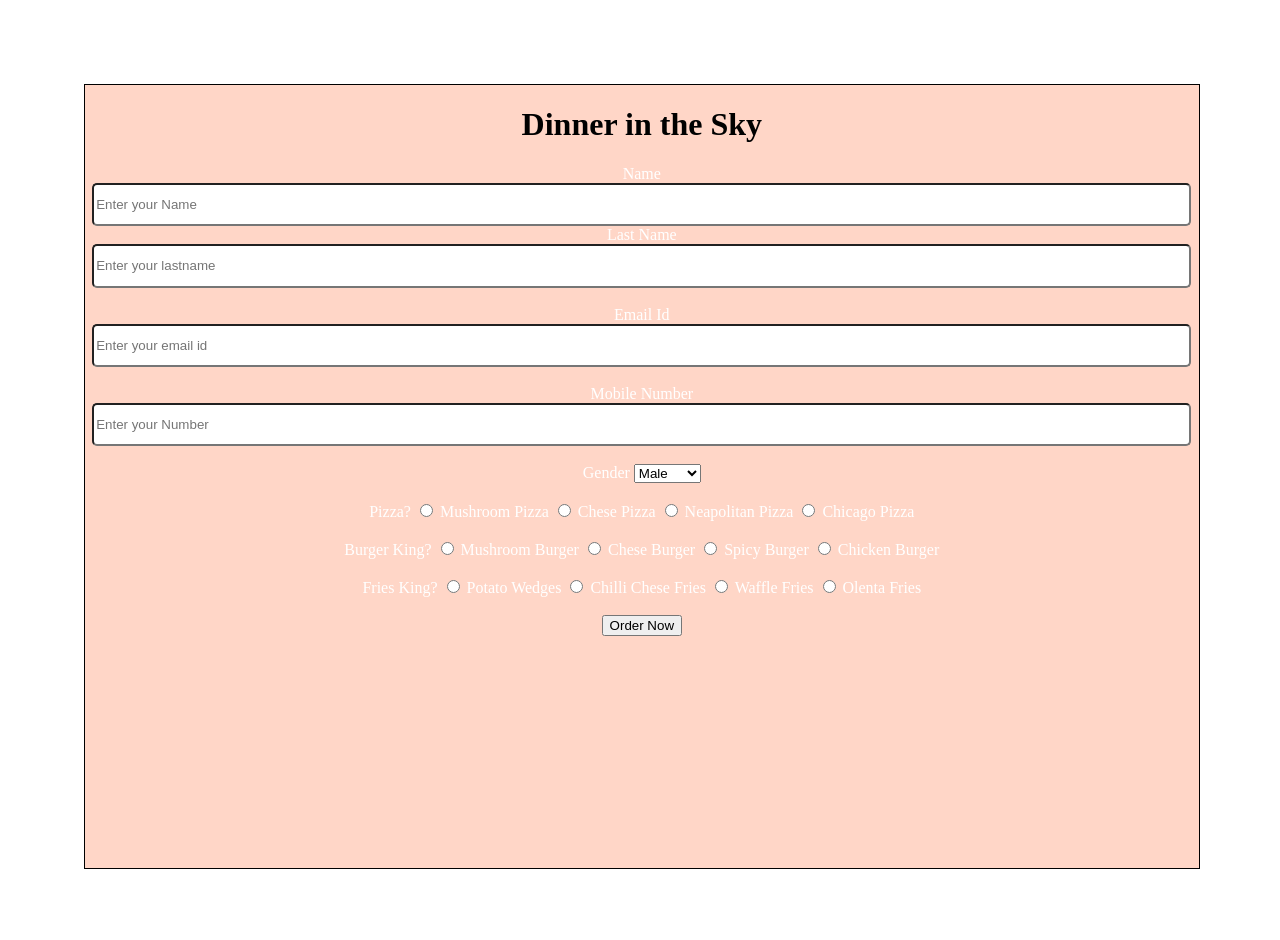
<file: index.html>
<!DOCTYPE html>
<html lang="en">

<head>
    <title>Document</title>
    <style>
        body {
            margin: 0;

        }

        #pp {
            width: 100%;
            height: 100vh;
            background-image: url(https://png.pngtree.com/thumb_back/fh260/background/20201009/pngtree-dark-green-cyan-paper-cut-minimalist-background-for-brochure-poster-banner-image_405384.jpg);
            padding: 20px;
        }

        #mm {
            border: 1px solid black;
            width: 87%;
            height: 87vh;
            background-color: rgba(255, 68, 0, 0.219);
            margin: 5%;
            text-align: center;
            color: white;
        }

        form .box {
            width: 98%;
            height: 2.8em;
            position: relative;
            bottom: 10px;
            bottom: 0;
            border-radius: 5px;
        }
    </style>
</head>

<body>
    <div id="pp">
        <div id="mm">

            <h1 style="color: black;">Dinner in the Sky</h1>
            <form>
                <label>Name</label>
                <input type="text" name="name" placeholder="Enter your Name" required minlength="3" pattern="a-zA-Z"
                    class="box" />
                <label>Last Name</label>
                <input type="text" name="lastname" placeholder="Enter your lastname" pattern="a-z" class="box">
                </label><br><br>
                <label>Email Id</label>
                <input type="Email Id" pattern="@gmail.com" placeholder="Enter your email id" class="box"><br><br>
                <label>Mobile Number</label>
                <input type="digit" pattern="(0-9)" placeholder="Enter your Number" required minlength="10"
                    maxlength="10" class="box"><br><br>
                <label for="Selector">Gender</label>
                <select id="selection">
                    <option value="car">Male</option>
                    <option value="bike">Female</option>
                    <option value="bycicle">Other</option><br><br>

                </select><br><br>
                <div>
                    <label>Pizza?</label>
                    <input type="radio" name="Pizza">
                    <label>Mushroom Pizza</label>
                    <input type="radio" name="Pizza">
                    <label>Chese Pizza</label>
                    <input type="radio" name="Pizza">
                    <label>Neapolitan Pizza</label>
                    <input type="radio" name="Pizza">
                    <label>Chicago Pizza</label><br><br>
                        <label>Burger King?</label>
                        <input type="radio" name="Pizza">
                        <label>Mushroom Burger</label>
                        <input type="radio" name="Pizza">
                        <label>Chese Burger</label>
                        <input type="radio" name="Pizza">
                        <label>Spicy Burger</label>
                        <input type="radio" name="Pizza">
                        <label>Chicken Burger</label><br><br>
                        <label>Fries King?</label>
                        <input type="radio" name="Pizza">
                        <label>Potato Wedges</label>
                        <input type="radio" name="Pizza">
                        <label>Chilli Chese Fries</label>
                        <input type="radio" name="Pizza">
                        <label>Waffle Fries</label>
                        <input type="radio" name="Pizza">
                        <label>Olenta Fries</label><br><br>
                        <button style="color: black;">Order Now</button>

                </div>
            </form>
        </div>
    </div>

</body>

</html>
</file>
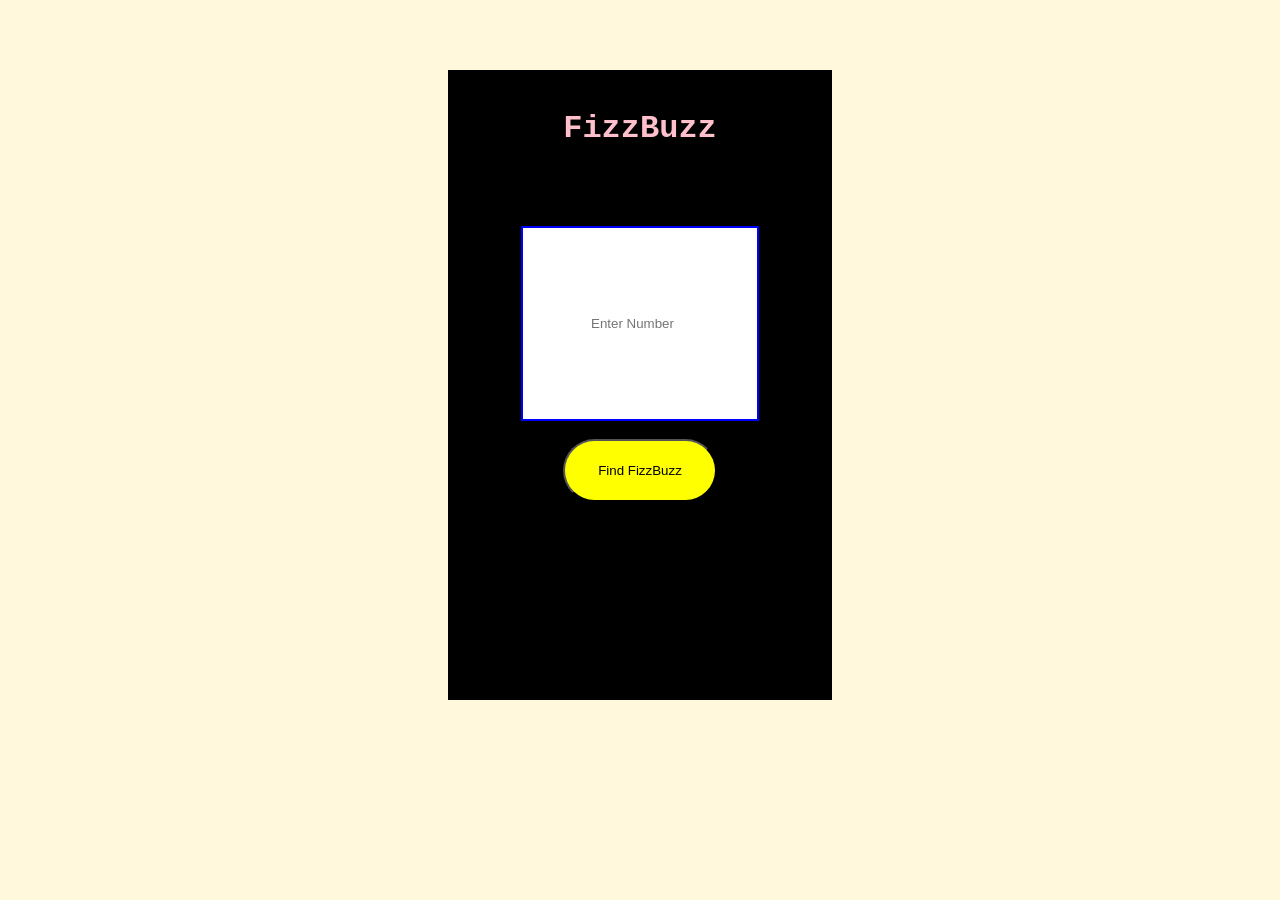
<file: Buzzfizz.html>
<!DOCTYPE html>
<html lang="en">
<head>
    <meta charset="UTF-8">
    <meta http-equiv="X-UA-Compatible" content="IE=edge">
    <meta name="viewport" content="width=device-width, initial-scale=1.0">
    <title>FizzBuzz</title>
    <style>
        body{
            background-color:cornsilk;
        }
        #main{
            width: 30vw;
            height: 70vh;
            background: black;
            display: block;
            align-items: center;
            justify-content: center;
            margin: auto;
            margin-top: 70px;
            text-align: center;
        }
        input{
            width: 60%;
            height: 30%;
            text-align: center;
            border: 2px solid blue;
            box-shadow: darkgray;
        }
        button{
            width: 40%;
            height: 10%;
            border-radius: 50px;
            background: yellow;
            cursor: pointer;
        }
        h1{
            font-family: 'Courier New', Courier, monospace;
            color: pink;
            padding: 40px;
        }
    </style>
</head>
<body>
    <div id="main"> 
    <h1>FizzBuzz</h1><br>
   
    <input type="number" aria-label="number" value="" id="b1" placeholder="Enter Number"/>
    <br><br>
    <button onclick="fizzbuzz()" id="i1">Find FizzBuzz</button>
</div>
<p id="result"></p>

    <script>
        function fizzbuzz(){
            let n = document.getElementById("b1").value;
            if(n == "")
                alert("enter n numbers to generate FizzBuzz series")
                else
            for(i=1; i<=n; i++){
                var li_ref = document.createElement("LI");
                li_ref.innerText = i;
                if(i%3 == 0 && i%5 == 0)
                li_ref.innerText = "FizzBuzz";
                else if(i%3 == 0)
                li_ref.innerText = "Fizz";
                else if (i%5 == 0)
                li_ref.innerText = "Buzz";
                else
                li_ref.innerText = i;
                let result_ref = document.getElementById("result");
                result_ref.appendChild(li_ref);
            }   
        }
    </script>
    
</body>
</html>
</file>
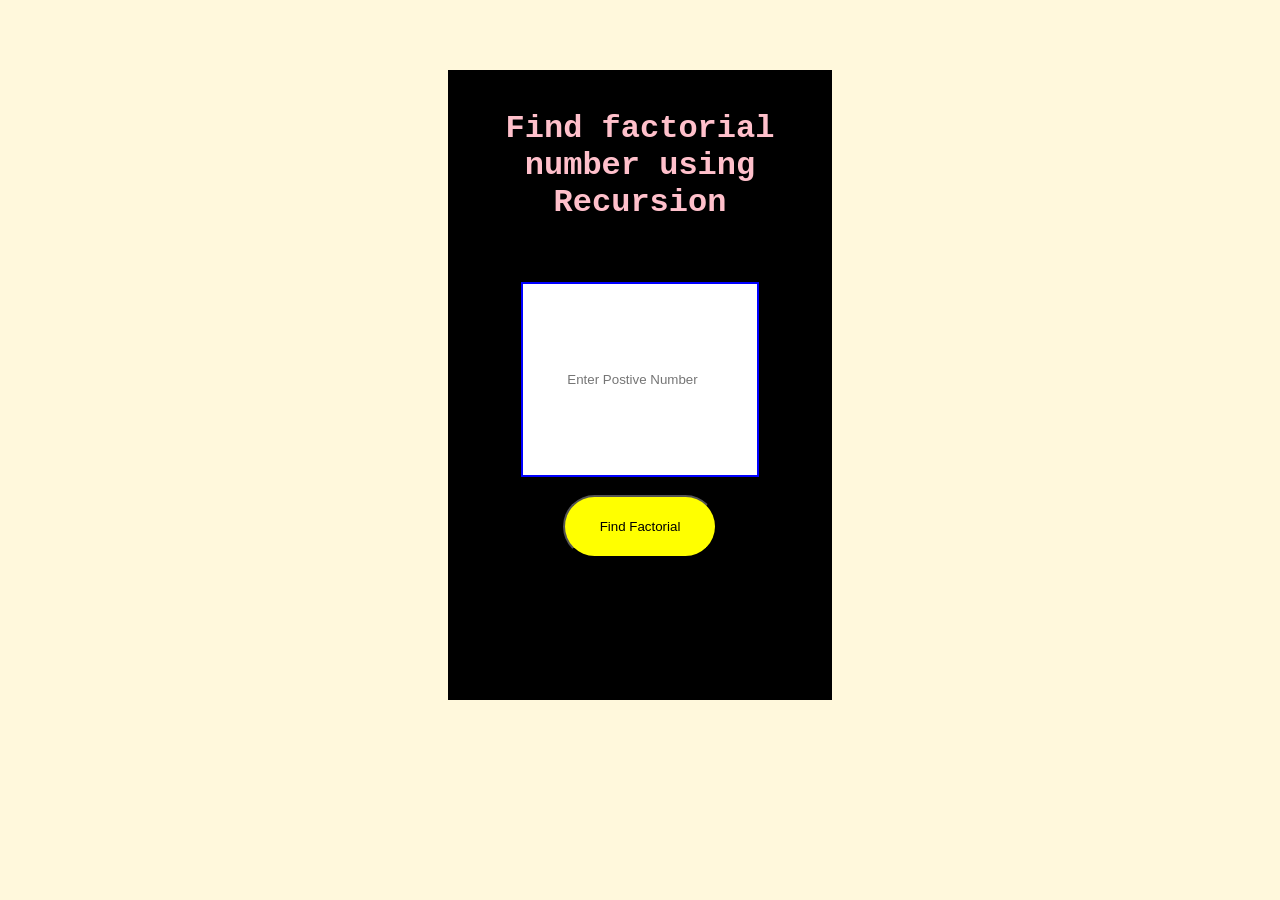
<file: factorial.html>
<!DOCTYPE html>
<html lang="en">
<head>
    <meta charset="UTF-8">
    <meta http-equiv="X-UA-Compatible" content="IE=edge">
    <meta name="viewport" content="width=device-width, initial-scale=1.0">
    <title>Factorial</title>
    <style>
       body{
            background-color:cornsilk;
        }
        #main{
            width: 30vw;
            height: 70vh;
            background: black;
            display: block;
            align-items: center;
            justify-content: center;
            margin: auto;
            margin-top: 70px;
            text-align: center;
        }
        input{
            width: 60%;
            height: 30%;
            text-align: center;
            border: 2px solid blue;
            box-shadow: darkgray;
        }
        button{
            width: 40%;
            height: 10%;
            border-radius: 50px;
            background: yellow;
            cursor: pointer;
        }
        h1{
            font-family: 'Courier New', Courier, monospace;
            color: pink;
            padding: 40px;
        }
    </style>
</head>
<body>
    <div id="main">
    <h1>Find factorial number using Recursion</h1>
    
    <input type="number" aria-label="number" value="" id="b1" placeholder="Enter Postive Number"/><br />
    <br>
    <button onclick="fact()">Find Factorial</button>
    <p id="result"></p>
</div>
    
    <script>
        function factorial(x){
            if(x == 0)
            return  1;
            else
            return x * factorial(x - 1);
        }
        function fact(){
            var n = document.getElementById("b1").value;
            if(n == "")
            alert("Enter any postive number")
            else if(n >= 0)
            {      
            const output = factorial(n);
            document.getElementById("result").innerText = output;
        }
        }
    </script>
    
</body>
</html>
</file>
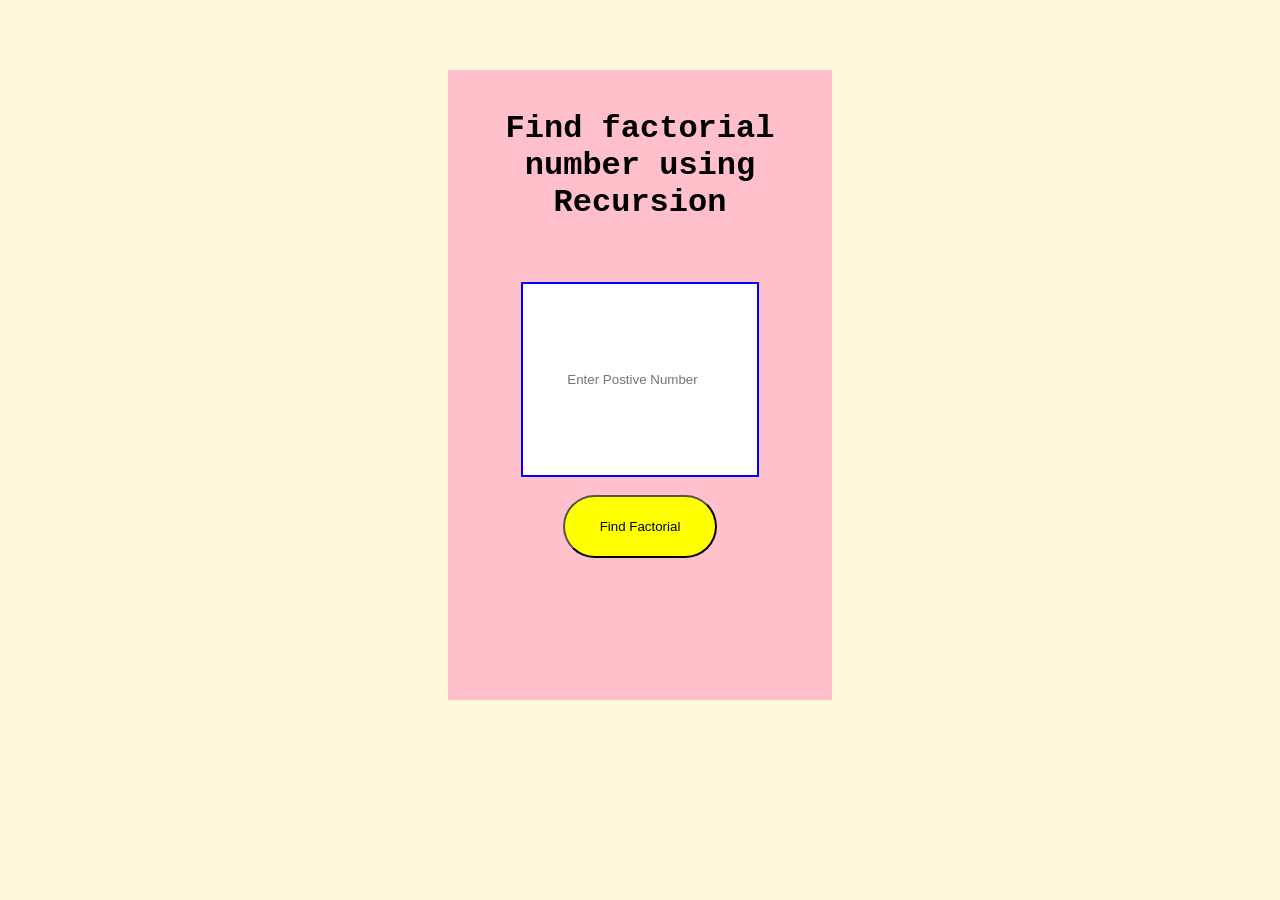
<file: factorial1.html>
<!DOCTYPE html>
<html lang="en">
<head>
    <meta charset="UTF-8">
    <meta http-equiv="X-UA-Compatible" content="IE=edge">
    <meta name="viewport" content="width=device-width, initial-scale=1.0">
    <title>Factorial</title>
    <style>
       body{
            background-color:cornsilk;
        }
        #main{
            width: 30vw;
            height: 70vh;
            background: pink;
            display: block;
            align-items: center;
            justify-content: center;
            margin: auto;
            margin-top: 70px;
            text-align: center;
        }
        input{
            width: 60%;
            height: 30%;
            text-align: center;
            border: 2px solid blue;
            box-shadow: darkgray;
        }
        button{
            width: 40%;
            height: 10%;
            border-radius: 50px;
            background: yellow;
            cursor: pointer;
        }
        h1{
            font-family: 'Courier New', Courier, monospace;
            color: black;
            padding: 40px;
        }
    </style>
</head>
<body>
    <div id="main">
    <h1>Find factorial number using Recursion</h1>
    
    <input type="number" aria-label="number" value="" id="b1" placeholder="Enter Postive Number"/><br />
    <br>
    <button onclick="fact()">Find Factorial</button>
    <p id="result"></p>
</div>
    
    <script>
        function factorial(x){
            if(x == 0)
            return  1;
            else
            return x * factorial(x - 1);
        }
        function fact(){
            var n = document.getElementById("b1").value;
            if(n == "")
            alert("Enter any postive number")
            else if(n >= 0)
            {      
            const output = factorial(n);
            document.getElementById("result").innerText = output;
        }
        }
    </script>
    
</body>
</html>
</file>
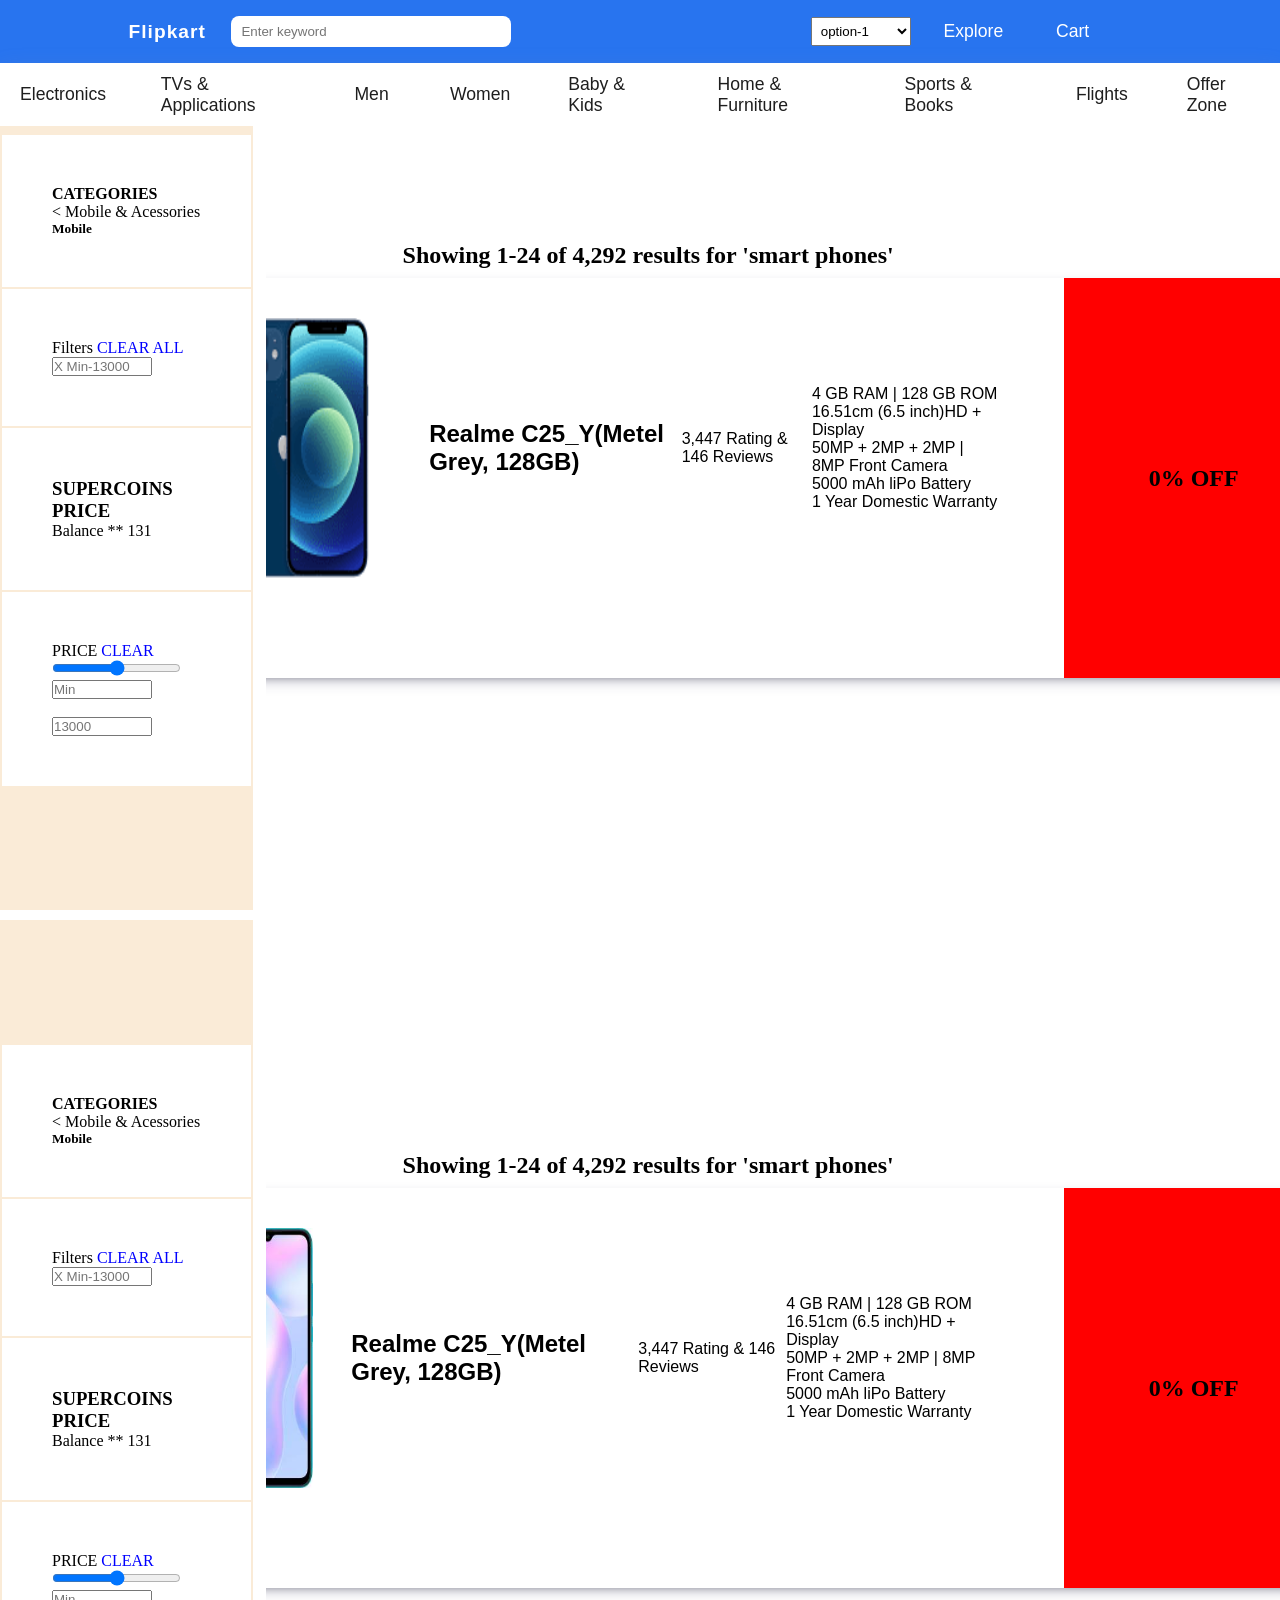
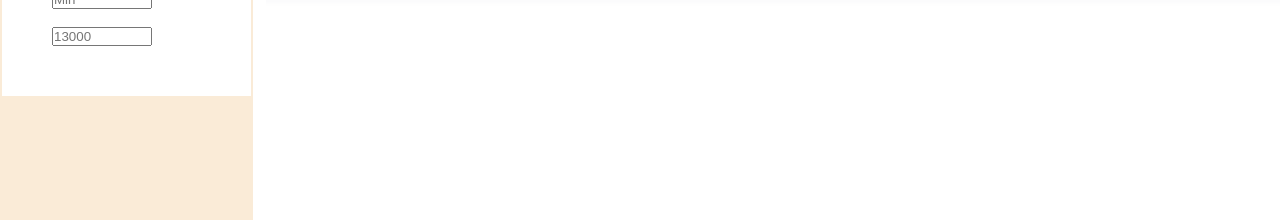
<file: flipcart.html>
<!DOCTYPE html>
<html lang="en">

<head>
    <meta charset="UTF-8">
    <meta http-equiv="X-UA-Compatible" content="IE=edge">
    <meta name="viewport" content="width=device-width, initial-scale=1.0">
    <title>Flipkart Clone</title>
    <link rel="stylesheet" href="style1.css">
</head>

<body>
    <nav class="navbar">
        <div class="nav-top">

            <div class="top-left">
                <h2 class="logo">Flipkart</h2>
                <input placeholder="Enter keyword" class="search">
            </div>
            <div class="top-right">
                <select class="dropdown">
                    <option>option-1</option>
                    <option>option-3</option>
                    <option>option-2</option>
                </select>
                <a href="#" class="link">Explore</a>
                <a href="#" class="link">Cart</a>
            </div>

        </div>
        <div class="nav-bottom">
            <a href="#" class="link_">Electronics</a>
            <a href="#" class="link_">TVs & Applications</a>
            <a href="#" class="link_">Men</a>
            <a href="#" class="link_">Women</a>
            <a href="#" class="link_">Baby & Kids</a>
            <a href="#" class="link_">Home & Furniture</a>
            <a href="#" class="link_">Sports & Books</a>
            <a href="#" class="link_">Flights</a>
            <a href="#" class="link_">Offer Zone</a>
        </div>
    </nav>
    <div class="container">
        <div class="ctn-left">

            <table class="placeholders">
                <tr>
                    <td>
                        <h4>CATEGORIES</h4>
                        <p>
                            < Mobile & Acessories</p>
                                <h5>Mobile</h5>

                    </td>
                </tr>
                <tr>
                    <td>
                        <label for="test_">Filters</label>
                        <span>CLEAR ALL</span><br>
                        <input class="input1" type="text" class="test_" placeholder="X Min-13000">
                    </td>
                </tr>
                <tr>
                    <td>

                        <h3>SUPERCOINS PRICE</h3>
                        <p>Balance ** 131</p>
                    </td>
                </tr>
                <tr>
                    <td>
                        <label for="test_">PRICE <span>CLEAR</span></label>
                        <br>
                        <input type="range" class="box">
                        <input class="input1" type="text" placeholder="Min"><br>
                        <input class="input1" type="text" placeholder="13000">
                    </td>
                </tr>
            </table>


        </div>
        <div class="ctn-right">
            <h2 class="hh">Showing 1-24 of 4,292 results for 'smart phones'</h2>
            <div class="item-ctn">
                <div class="item-left">
                    <img src="[data-uri]"
                        height="80%">
                    <div class="description-ctn">
                        <h2 class="desc">Realme C25_Y(Metel Grey, 128GB)</h2>
                        <p>3,447 Rating & 146 Reviews</p>
                        <ul>
                            <li>4 GB RAM | 128 GB ROM</li>
                            <li>16.51cm (6.5 inch)HD + Display</li>
                            <li>50MP + 2MP + 2MP | 8MP Front Camera</li>
                            <li>5000 mAh liPo Battery</li>
                            <li>1 Year Domestic Warranty </li>
                        </ul>

                    </div>
                </div>
                <div class="item-right">
                    <h2 class="offers">0% OFF</h2>
                </div>
            </div>

        </div>

    </div>
    <nav class="navbar">
        <div class="nav-top">

            <div class="top-left">
                <h2 class="logo">Flipkart</h2>
                <input placeholder="Enter keyword" class="search">
            </div>
            <div class="top-right">
                <select class="dropdown">
                    <option>option-1</option>
                    <option>option-3</option>
                    <option>option-2</option>
                </select>
                <a href="#" class="link">Explore</a>
                <a href="#" class="link">Cart</a>
            </div>

        </div>
        <div class="nav-bottom">
            <a href="#" class="link_">Electronics</a>
            <a href="#" class="link_">TVs & Applications</a>
            <a href="#" class="link_">Men</a>
            <a href="#" class="link_">Women</a>
            <a href="#" class="link_">Baby & Kids</a>
            <a href="#" class="link_">Home & Furniture</a>
            <a href="#" class="link_">Sports & Books</a>
            <a href="#" class="link_">Flights</a>
            <a href="#" class="link_">Offer Zone</a>
        </div>
    </nav>
    <div class="container">
        <div class="ctn-left">

            <table class="placeholders">
                <tr>
                    <td>
                        <h4>CATEGORIES</h4>
                        <p>
                            < Mobile & Acessories</p>
                                <h5>Mobile</h5>

                    </td>
                </tr>
                <tr>
                    <td>
                        <label for="test_">Filters</label>
                        <span>CLEAR ALL</span><br>
                        <input class="input1" type="text" class="test_" placeholder="X Min-13000">
                    </td>
                </tr>
                <tr>
                    <td>

                        <h3>SUPERCOINS PRICE</h3>
                        <p>Balance ** 131</p>
                    </td>
                </tr>
                <tr>
                    <td>
                        <label for="test_">PRICE <span>CLEAR</span></label>
                        <br>
                        <input type="range" class="box">
                        <input class="input1" type="text" placeholder="Min"><br>
                        <input class="input1" type="text" placeholder="13000">
                    </td>
                </tr>
            </table>


        </div>
        <div class="ctn-right">
            <h2 class="hh">Showing 1-24 of 4,292 results for 'smart phones'</h2>
            <div class="item-ctn">
                <div class="item-left">
                    <img src="redmi.jpeg" height="80%">
                    <div class="description-ctn">
                        <h2 class="desc">Realme C25_Y(Metel Grey, 128GB)</h2>
                        <p>3,447 Rating & 146 Reviews</p>
                        <ul>
                            <li>4 GB RAM | 128 GB ROM</li>
                            <li>16.51cm (6.5 inch)HD + Display</li>
                            <li>50MP + 2MP + 2MP | 8MP Front Camera</li>
                            <li>5000 mAh liPo Battery</li>
                            <li>1 Year Domestic Warranty </li>
                        </ul>

                    </div>
                </div>
                <div class="item-right">
                    <h2 class="offers">0% OFF</h2>
                </div>
            </div>

        </div>
    </div>
    <!-- <nav class="navbar">
        <div class="nav-top">

            <div class="top-left">
                <h2 class="logo">Flipkart</h2>
                <input placeholder="Enter keyword" class="search">
            </div>
            <div class="top-right">
                <select class="dropdown">
                    <option>option-1</option>
                    <option>option-3</option>
                    <option>option-2</option>
                </select>
                <a href="#" class="link">Explore</a>
                <a href="#" class="link">Cart</a>
            </div>

        </div>
        <div class="nav-bottom">
            <a href="#" class="link_">Electronics</a>
            <a href="#" class="link_">TVs & Applications</a>
            <a href="#" class="link_">Men</a>
            <a href="#" class="link_">Women</a>
            <a href="#" class="link_">Baby & Kids</a>
            <a href="#" class="link_">Home & Furniture</a>
            <a href="#" class="link_">Sports & Books</a>
            <a href="#" class="link_">Flights</a>
            <a href="#" class="link_">Offer Zone</a>
        </div>
    </nav>
    <div class="container">
        <div class="ctn-left">

            <table class="placeholders">
                <tr>
                    <td>
                        <h4>CATEGORIES</h4>
                        <p>
                            < Mobile & Acessories</p>
                                <h5>Mobile</h5>

                    </td>
                </tr>
                <tr>
                    <td>
                        <label for="test_">Filters</label>
                        <span>CLEAR ALL</span><br>
                        <input class="input1" type="text" class="test_" placeholder="X Min-13000">
                    </td>
                </tr>
                <tr>
                    <td>

                        <h3>SUPERCOINS PRICE</h3>
                        <p>Balance ** 131</p>
                    </td>
                </tr>
                <tr>
                    <td>
                        <label for="test_">PRICE <span>CLEAR</span></label>
                        <br>
                        <input type="range" class="box">
                        <input class="input1" type="text" placeholder="Min"><br>
                        <input class="input1" type="text" placeholder="13000">
                    </td>
                </tr>
            </table>


        </div>
        <div class="ctn-right">
            <h2 class="hh">Showing 1-24 of 4,292 results for 'smart phones'</h2>
            <div class="item-ctn">
                <div class="item-left">
                    <img src="realme.jpeg" height="80%">
                    <div class="description-ctn">
                        <h2 class="desc">Realme C25_Y(Metel Grey, 128GB)</h2>
                        <p>3,447 Rating & 146 Reviews</p>
                        <ul>
                            <li>4 GB RAM | 128 GB ROM</li>
                            <li>16.51cm (6.5 inch)HD + Display</li>
                            <li>50MP + 2MP + 2MP | 8MP Front Camera</li>
                            <li>5000 mAh liPo Battery</li>
                            <li>1 Year Domestic Warranty </li>
                        </ul>

                    </div>
                </div>
                <div class="item-right">
                    <h2 class="offers">0% OFF</h2>
                </div>
            </div>

        </div>
    </div> -->
</body>

</html>
</file>
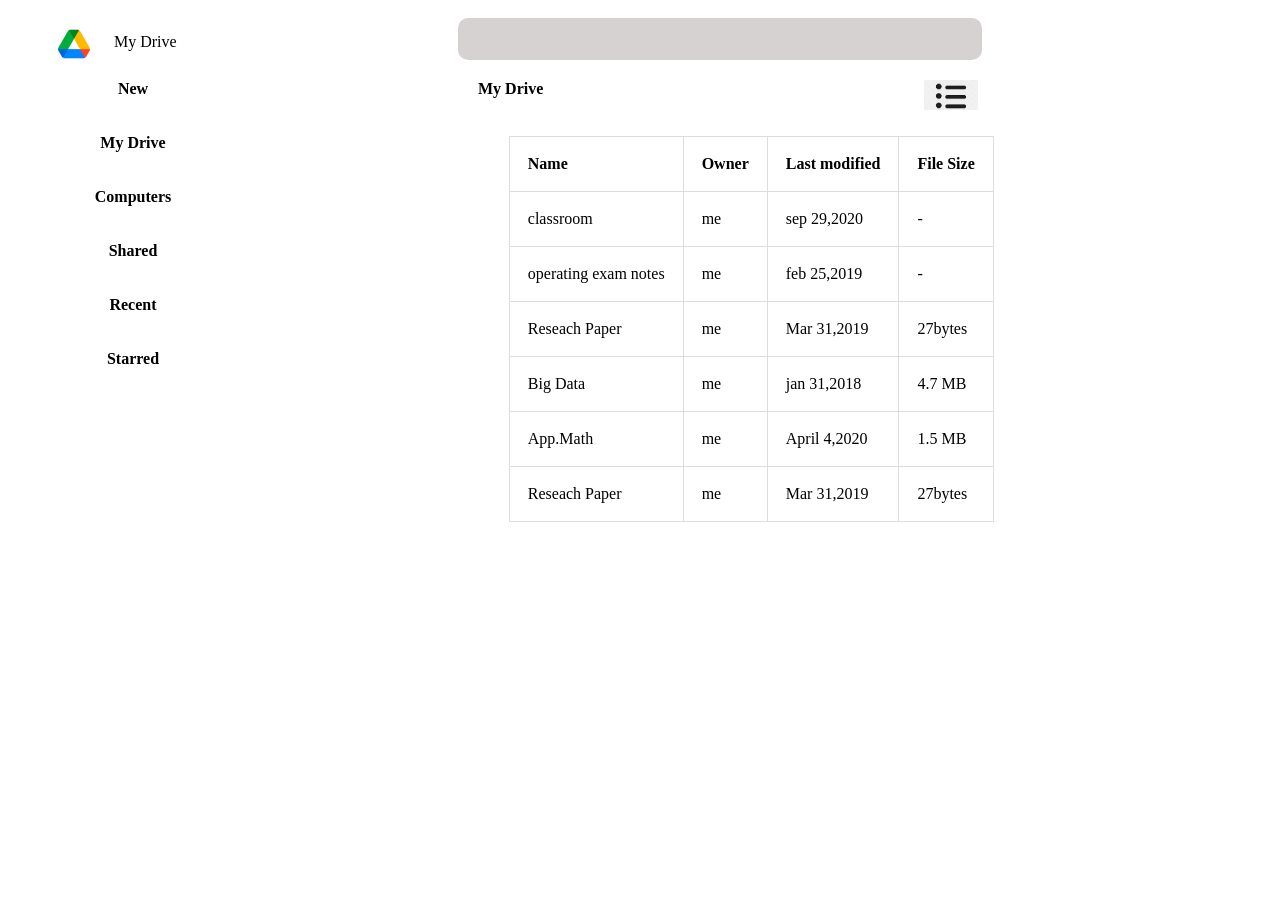
<file: googleD.html>
<!DOCTYPE html>
<html lang="en">
<head>
    <meta charset="UTF-8">
    <meta http-equiv="X-UA-Compatible" content="IE=edge">
    <meta name="viewport" content="width=device-width, initial-scale=1.0">
    <title>Document</title>
    
    <link rel="stylesheet" href="https://pro.fontawesome.com/releases/v5.10.0/css/all.css"
    integrity="sha384-AYmEC3Yw5cVb3ZcuHtOA93w35dYTsvhLPVnYs9eStHfGJvOvKxVfELGroGkvsg+p" crossorigin="anonymous" />

    <link href="index.css" rel="stylesheet">
    
</head>
<body>
   
<div class="container">
    <div class="side_nav">
        <div class="drive">
            <img src="google-drive (2).png">
        <div class="text">My Drive</div>
        </div>
        <div class="new contents"> New </div>
        <div class="My_drive contents"> My Drive</div>
        <div class="computers contents"> Computers</div>
        <div class="shared contents">Shared </div>
        <div class="recent contents">Recent</div>
        <div class="stared contents">Starred</div>
        <div class="storage">
            <span class="material-icons-outlined">
            </span>
        </div>
    </hr>
    </div>
    <div class="nav">
        <input id="input">
       <div class="gdrive"><span id="text">My Drive</span>
<img src="[data-uri]" id="btn">
</div>
 
     </div>
    
 <div class="content_show d-none " id ="grid">
        <div class="card">card 1</div>
        <div class="card">card 2</div>
        <div class="card">card 3</div>
        <div class="card">card 4</div>
        <div class="card">card 5</div>
        <div class="card">card 6</div>
        <div class="card">card 7</div>
        <div class="card">card 8</div>

</div> 
    <div class="content_list " id="card"> 
      
         <table>
            <tr>
                <th>Name</th>
                <th>Owner</th>
                <th>Last modified</th>
                <th>File Size</th>
            </tr>
            <tr>
                <td>classroom</td>
                <td>me</td>
                <td>sep 29,2020</td>
                <td>-</td>
            </tr>
            <tr>
                <td>operating exam notes</td>
                <td>me</td>
                <td>feb 25,2019</td>
                <td>-</td>
            </tr>
            <tr>
                <td>Reseach Paper</td>
                <td>me</td>
                <td>Mar 31,2019</td>
                <td>27bytes</td>
            </tr>
            <tr>
                <td>Big Data</td>
                <td>me</td>
                <td>jan 31,2018</td>
                <td>4.7 MB</td>
            </tr>
            <tr>
                <td>App.Math</td>
                <td>me</td>
                <td>April 4,2020</td>
                <td>1.5 MB</td>
            </tr>
            <tr>
                <td>Reseach Paper</td>
                <td>me</td>
                <td>Mar 31,2019</td>
                <td>27bytes</td>
            </tr>
            
        </table>
    </div>
 

 </div> 







    <script src="index.js"></script>
</body>
</html>
</file>
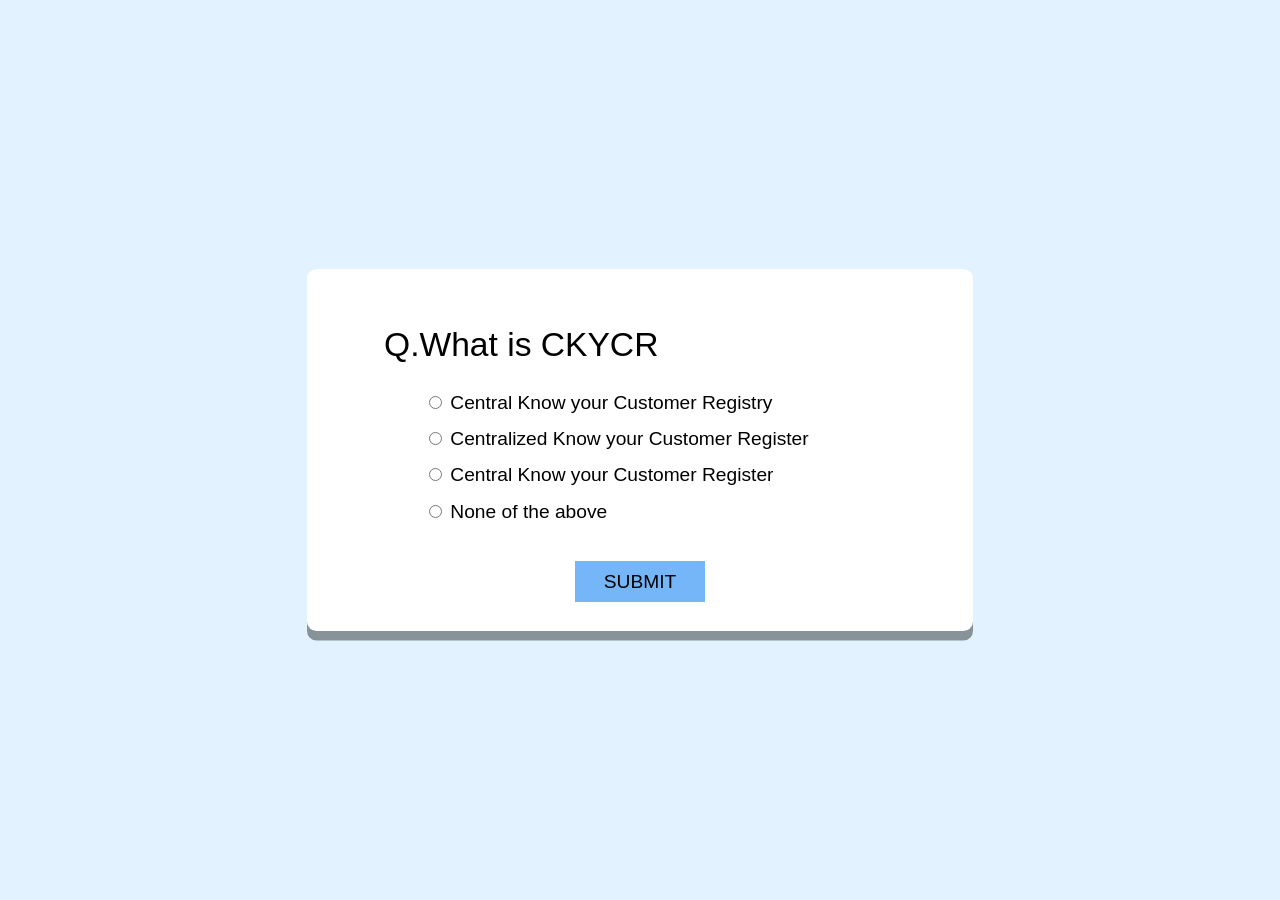
<file: kycgame.html>
<!DOCTYPE html>
<html lang="en">

<head>
    <meta charset="UTF-8">
    <meta http-equiv="X-UA-Compatible" content="IE=edge">
    <meta name="viewport" content="width=device-width, initial-scale=1.0">
    <title>Document</title>
    <link rel="stylesheet" href="kycgame.css">
</head>

<body>
    <div class="container">
        <div class="main">
            <h2 class="question">1. What type of Questions</h2>
            <ul>
                <li>
                    <input type="radio" class="input1" name="option" id="ans1">
                    <label for="" id="option1">Answer option1</label>
                </li>
                <li>
                    <input type="radio" class="input1" name="option" id="ans2">
                    <label for="" id="option2">Answer option1</label>
                </li>
                <li>
                    <input type="radio" class="input1" name="option" id="ans3">
                    <label for="" id="option3">Answer option1</label>
                </li>
                <li>
                    <input type="radio" class="input1" name="option" id="ans4">
                    <label for="" id="option4">Answer option1</label>
                </li>
                </ul>
            <button id="submit">Submit</button>
            <div id="inner" class="inner1"></div>
        </div>
    </div>

    <script src="kycgame.js"></script>
</body>

</html>
</file>
<file: style1.css>
*{
    margin: 0;
    padding: 0;
    box-sizing: border-box;
    overflow-x: hidden;
}

.navbar{
    width: 100vw;
    display: flex;
    flex-direction:column;
    position: fixed;
    top: 0;
    left: 0;
}

.nav-top,.nav-bottom{
    width: 100vw;
    height: 7vh;
}
.nav-top{
    background-color: #2874ef;
    display: flex;
    flex-direction: row;
}
.nav-bottom{
    background-color:#fff;
    box-shadow: rgba(149, 157, 165, 0.2) 0px 8px 24px;
    display: flex;
    justify-content: center;
    align-items: center;
    gap: 2vw;
}

.top-left{
    flex: 1;
    height: 100%;
    display: flex;
    justify-content: center;
    align-items: center;
    gap: 2vw;
}
.top-right{
    flex:1;
    height: 100%;
    display: flex;
    justify-content: center;
    align-items: center;
    gap: 1vw;
}

.logo{
    color: #fff;
    font-size: 1.2rem;
    font-family: sans-serif;
    letter-spacing: 1px;
}

.search{
    width: 280px;
    height: 50%;
    padding: 10px;
    border-radius: 8px;
    border: none;
}

.link{
    text-decoration: none;
    color: #fff;
    font-family: sans-serif;
    font-size: 1.1rem;
}
.dropdown{
    width: 100px;
    padding: 5px;
}
.link_{
    text-decoration: none;
    color: #1e1e1e;
    font-family: sans-serif;
    font-size: 1.1rem;
}

.container{
    width: 100vw;
    height: 100vh;
    margin-top: 10px;
    display: flex;
    flex-direction: row;
    justify-content: center;
    align-items: center;
    gap: 1vw;
}
.ctn-left{
    height: 100%;
    background-color:antiquewhite;
    flex: 1;
    display: flex;
    justify-content: center;
    align-items: center;
}
.ctn-right{
    height: 100%;
    flex: 4;
    display: flex;
    flex-direction: column;
    justify-content: center;
    align-items: center;
    gap: 1vh;
}
tr{

    height: 50px;
    /* background-color: red; */
    background-color:#fff;
    box-shadow: white;
}
td{
    padding: 50px;
}
.item-ctn{
    width:1100PX;
    height: 400px;
    background-color: white;
    box-shadow: rgba(50, 50, 93, 0.25) 0px 6px 12px -2px, rgba(0, 0, 0, 0.3) 0px 3px 7px -3px;
    display: flex;
    flex-direction: row;
    justify-content: space-between;
    align-items: center;
    gap: 5vw;
}

.item-left{
    flex: 3;
    height: 100%;
    display: flex;
    justify-content: center;
    align-items: center;
    gap: 3vw;
    font-family: sans-serif;

}
.item-right{
    flex: 1;
    height: 100%;
    background-color: red;
    display: flex;
    justify-content: center;
    align-items: center;
} 
a{
  padding: 20px;
}
span{
    border: none;
    color: blue;
}

.input1 {
  
  width: 100px;
  display: flex;
  justify-content: center;
  align-items: center;
}
img, .description-ctn{
    padding-bottom: 60px;
    /* padding-right: 200px; */
    display: flex;
  justify-content: center;
  align-items: center;
}
.hh{
    padding-right: 250px;
}
</file>
<file: index.css>
.content_show{
    display: flex;
    justify-content: space-evenly;
    flex-wrap: wrap;
    margin-left: -30%;


}

#btn{
    z-index: 900;
}


.card{
    display: flex;
    background-color: white;
    border: 1px solid #ababab;
    border-radius: 0.25rem;
    padding: 0.5rem;
    transition: all o.25s linear;
    height: 200px;
    width: 200px;
    margin-top: 8rem;
}
.nav{
    height: 100px;
}


.d-none{
display: none;
}
/* .show{
    display: block;
} */
.container{
    display: flex;
}

.side_nav{
    width: 20%;
    margin-left: 40px;
    margin-top: 20px;
}
.drive{
    display: flex;
    gap: 1.5rem;
}
.text{
    margin-top: 5px;
}
.drive img{
    margin-left: 10px;
}

.contents{
    height: 50px;
    width: 150px;

    margin: 4px;
    margin-left: 10px;
    text-align: center;
    line-height : 50px;
    font-weight: bolder;

}

#input{
    width: 520px;
    margin-top: 10px;
    margin-left: 30%;
    height: 40px;
    background-color: #d6d2d2;
    border: none;
    border-radius: 10px;
}

.gdrive{
    display: flex;
    height: 30px;
    width: 500px;

    margin-left: 30%;
    margin-top: 20px;
    padding-left: 20px;
    justify-content: space-between;
    font-weight: bolder;
}
#suggested{
margin-left: 50%;
}

.content_list{
    margin-top: 8rem;
    margin-left: -25%;
}
table{
    display: flex;
    border-collapse: collapse;
  width: 100%;
}

td, th {
    border: 1px solid #dddddd;
    text-align: left;
    padding: 18px;
  }
  .first{
      display: flex;
      height: 300px;
      width: 500px;
      background-color: aqua;
  }
</file>
<file: kycgame.css>
body{
    margin: 0;
    padding: 0;
    font-family: "Josefin Sans", sans-serif;
    box-sizing: border-box;
}
html {
    font-size: 60%;
}
.container{
    width: 100vw;
    min-height: 100vh;
    display: flex;
    align-items: center;
    justify-content: center;
    background-color: hsl(206, 92%, 94%);
    
}
.main{
    width: 40vw;
    background-color: #fff;
    padding: 3rem 8rem;
    border-radius: 1rem;
    box-shadow: 0 1rem rgba(0, 0, 0, 0.4);
    }
    .main h2{
        font-size: 3.5rem;
        font-weight: 400;
        margin-top: 1rem 0 4rem 0;
    }
    .main li{
        font-size: 2rem;
        margin-top: 1.5rem;
        list-style: none;
    }
    input{
        cursor: pointer;
    }
    #submit, .btn{
    padding: 1rem 3rem;
    outline: none;
    font-size: 2rem;
    font-size: 400;
    display: block;
    margin: auto;
    border: none;
    text-transform: uppercase;
    background-color: #74b6f7;
    margin-top: 4rem;
    cursor: pointer;
    }
    #submit:hover{
        background-color: #0984e3;
    }
    #inner {
        background-color: #dfe6e9;
        margin-top: 3rem;
        padding: 1rem 4rem;
        box-shadow: 1rem 1rem -0.7rem rgba(0, 0, 0, 0.4);
    }
    #inner h3{
        font-size: 3rem;
        text-align: center;
    }

    #inner .btn:hover{
        margin-top: 2rem;
        background-color: #55efc4;
        color: #2d3436;
    }
    .inner1{
        display: none;
    }
</file>
